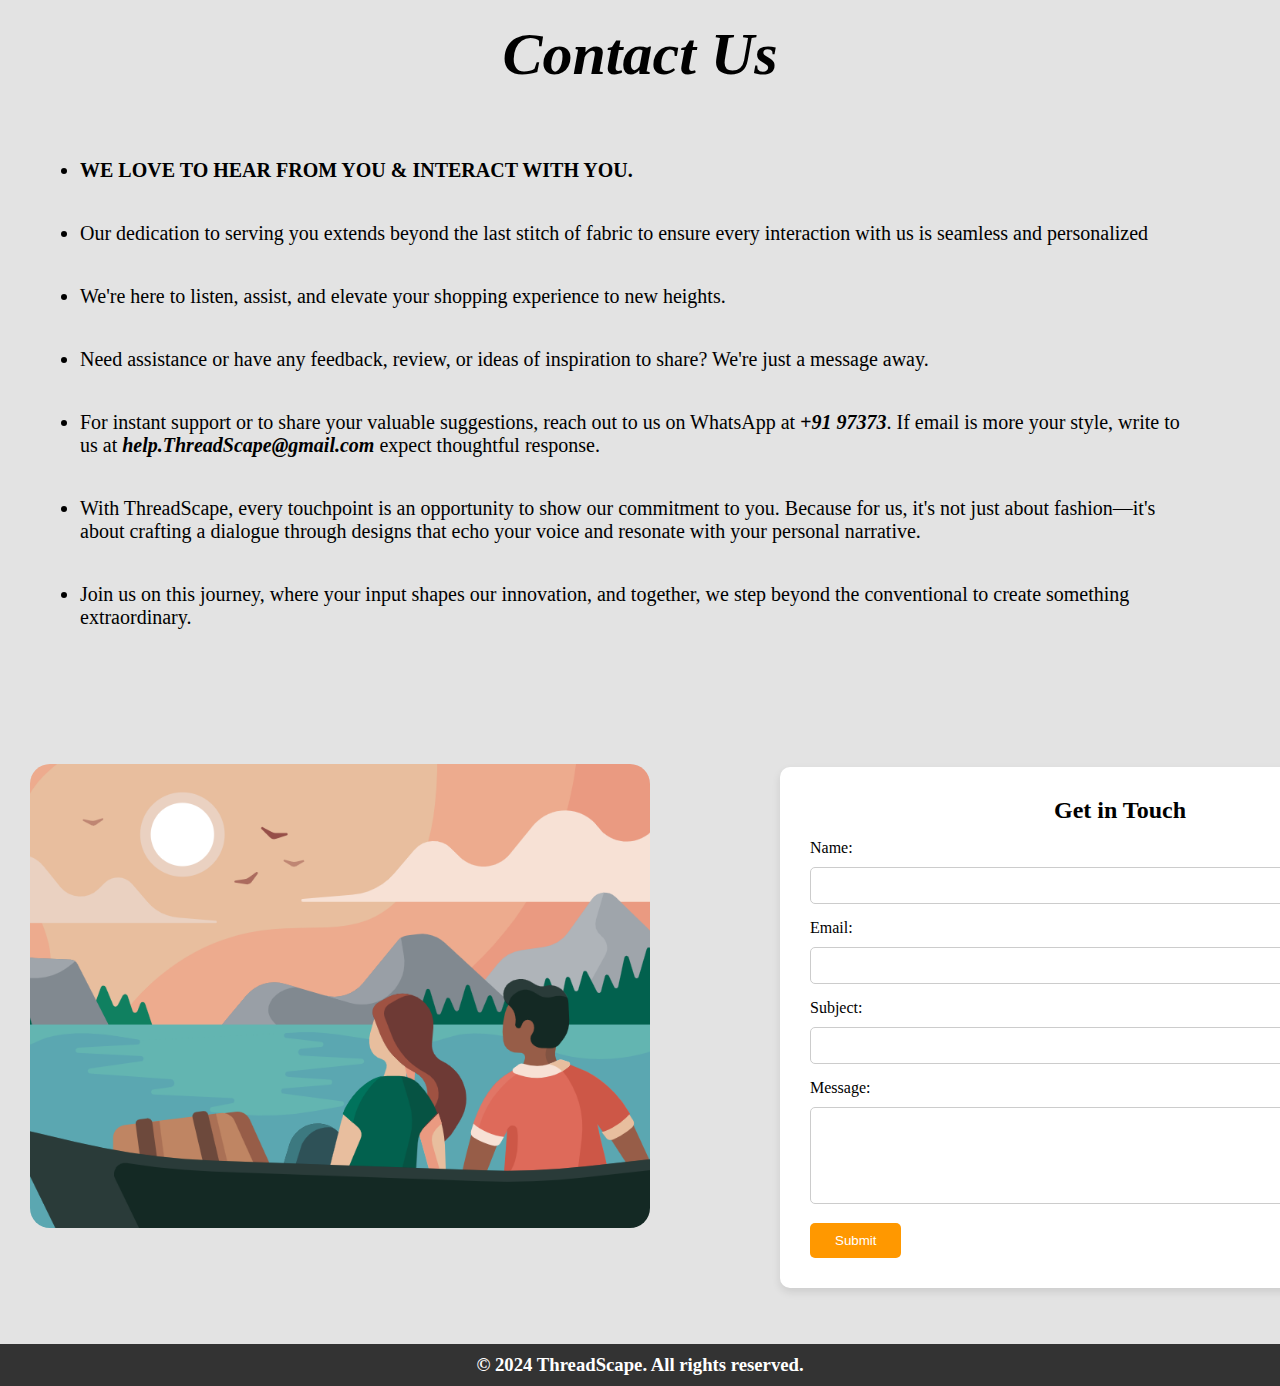
<file: contact.html>
<!DOCTYPE html>
<html lang="en">

<head>
  <meta charset="UTF-8" />
  <meta name="viewport" content="width=device-width, initial-scale=1.0" />
  <title>Contact Us - ThreadScape</title>
  <style>
    * {
      margin: 0;
    }

    h1 {
      text-align: center;
      padding: 20px;
      font-size: 60px;
      font-style: italic;
    }

    body {
      background-color: rgb(227, 227, 227);
    }

    ul {
      padding: 30px 80px;
      padding-bottom: 20px;
      padding-top: 50px;
    }

    ul li {
      font-size: 20px;
      padding-bottom: 40px;
    }

    .email {
      height: 10px;
    }

    .email1 img {
      display: inline;
      left: 100px;
      width: 620px;
      border-radius: 20px;
      border: 2px;
      right: 230px;
      margin-top: 60px;
    }



    #contact-form {
      position: relative;
      left: 750px;
      background-color: white;
      padding: 30px;
      border-radius: 10px;
      box-shadow: 0 4px 8px rgba(0, 0, 0, 0.1);
      width: 100%;
      max-width: 620px;
      bottom: 465px;
    }

    h2 {
      text-align: center;
      margin-bottom: 15px;
      color: black;

    }

    .form-group {
      margin-bottom: 15px;
      color: black;
    }

    .form-group label {
      display: block;
      margin-bottom: 10px;
    }

    .form-group input,
    .form-group textarea {
      width: 100%;
      padding: 10px;
      border: 1px solid #ccc;
      border-radius: 5px;
      box-sizing: border-box;
    }

    button {
      background-color: #ff9800;
      color: white;
      padding: 10px 25px;
      border: none;
      border-radius: 5px;
    }

    button:hover {
      background-color: #e68a00;
    }

    footer {
      /* background-color: #333; */
      color: white;
      /* margin-top: 2000px; */
      padding-top: 15px;
      padding-left: 30px;
      margin: 0px;
      /* height: 800px; */
    }

    .copy {
      background-color: #333;
      text-align: center;
      position: relative;
      top: 630px;
      padding: 10px;
      color: white;
    }
  </style>
</head>

<body>
  <h1>Contact Us</h1>
  <div>
    <ul>
      <li><b>WE LOVE TO HEAR FROM YOU & INTERACT WITH YOU.</li>
      </b>
      <li>
        Our dedication to serving you extends beyond the last stitch of fabric
        to ensure every interaction with us is seamless and personalized
      </li>
      <li>
        We're here to listen, assist, and elevate your shopping experience to
        new heights.
      </li>
      <li>
        Need assistance or have any feedback, review, or ideas of inspiration
        to share? We're just a message away.
      </li>

      <li>
        For instant support or to share your valuable suggestions, reach out
        to us on WhatsApp at <b><em>+91 97373</em></b>. If email is more your style,
        write to us at <b><em>help.ThreadScape@gmail.com</em> </b> expect thoughtful response.
      </li>

      <li>
        With ThreadScape, every touchpoint is an opportunity to show our
        commitment to you. Because for us, it's not just about fashion—it's
        about crafting a dialogue through designs that echo your voice and
        resonate with your personal narrative.
      </li>

      <li>
        Join us on this journey, where your input shapes our innovation, and
        together, we step beyond the conventional to create something
        extraordinary.
      </li>
    </ul>
  </div>
  <footer>
    <div class="email">
      <div class="email1">
        <img src="contact.png" alt="">
      </div>
      <section id="contact-form">
        <h2 id="one">Get in Touch</h2>
        <form class="pokemon">
          <div class="form-group"> <label for="name">Name:</label> <input type="text" id="name" name="name" required>
          </div>
          <div class="form-group"> <label for="email">Email:</label> <input type="email" id="email" name="email"
              required>
          </div>
          <div class="form-group"> <label for="subject">Subject:</label> <input type="text" id="subject" name="subject"
              required> </div>
          <div class="form-group"> <label for="message">Message:</label>
            <textarea id="message" name="message" rows="5" required></textarea>
          </div> <button type="submit" >Submit</button>
        </form>
      </section>
    </div>
  </footer>


  <div class="copy">
    <h3>&copy; 2024 ThreadScape. All rights reserved.</h3>
  </div>
</body>

</html>
</file>
